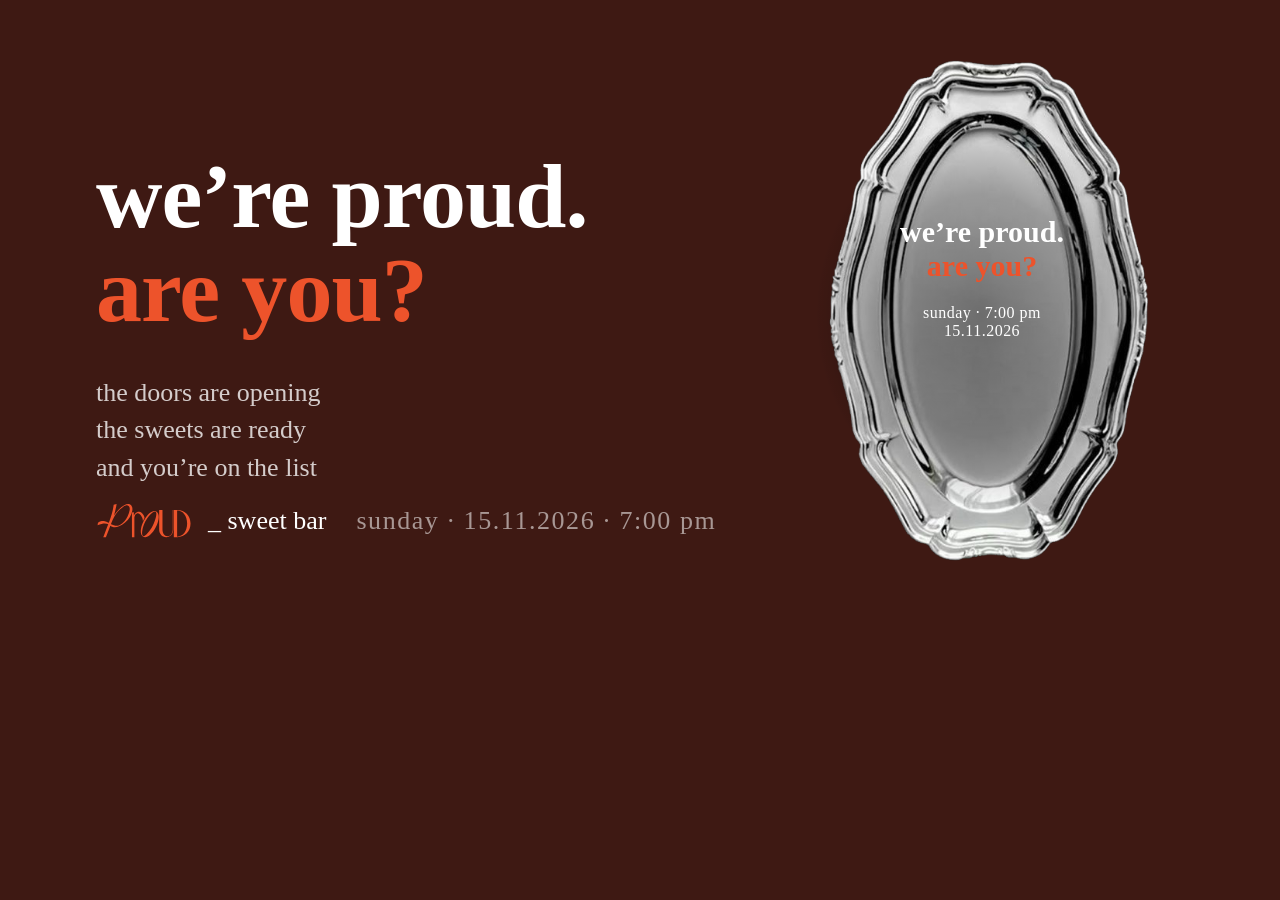
<file: proud-invitation/og.html>
<!doctype html><html lang="en"><head><meta charset="utf-8"><title>og</title>
<link rel="stylesheet" href="https://api.fontshare.com/v2/css?f[]=melodrama@500,600&display=swap">
<style>
html,body{margin:0;background:#3e1913;color:#fff;font-family:'Melodrama',Georgia,serif;font-weight:500;-webkit-font-smoothing:antialiased}
.og{position:relative;width:1200px;height:630px;overflow:hidden;background:#3e1913}
.tray{position:absolute;left:640px;top:-150px;height:930px;width:auto}
.velvet{position:absolute;left:817px;top:125px;width:330px;height:380px;border-radius:50%;background:radial-gradient(ellipse at 50% 50%,rgba(0,0,0,.45),rgba(0,0,0,.3) 45%,rgba(0,0,0,0) 72%)}
.copy{position:absolute;left:96px;top:150px}
h1{margin:0;font-weight:600;font-size:92px;line-height:1.02;letter-spacing:-.01em}
h1 em{font-style:normal;color:#ED532B}
.body{margin:36px 0 0;font-size:26px;line-height:1.45;color:rgba(255,255,255,.78)}
.brand{position:absolute;left:96px;bottom:64px;display:flex;align-items:center;gap:16px;font-size:26px}
.brand svg{width:96px;height:38px;fill:#ED532B}
.brand span.d{color:rgba(255,255,255,.55);margin-left:14px;letter-spacing:.06em}
.ontray{position:absolute;left:817px;top:215px;width:330px;text-align:center;font-weight:600;font-size:30px;line-height:1.12}
.ontray em{font-style:normal;color:#ED532B}
.ontray small{display:block;margin-top:22px;font-weight:500;font-size:16px;letter-spacing:.03em}
</style></head><body>
<div class="og">
  <img class="tray" src="assets/tray-cut.png" alt="">
  <div class="velvet"></div>
  <div class="ontray">we&rsquo;re proud.<br><em>are you?</em><small>sunday · 7:00 pm<br>15.11.2026</small></div>
  <div class="copy">
    <h1>we&rsquo;re proud.<br><em>are you?</em></h1>
    <p class="body">the doors are opening<br>the sweets are ready<br>and you&rsquo;re on the list</p>
  </div>
  <p class="brand"><svg viewBox="0 0 42 16.5"><path transform="matrix(1 0 0 -1 3.1788 15.3171)" d="M0 0C.907 2.345 1.815 4.689 2.722 7.034 3.114 8.08 3.467 9.179 3.781 10.33 4.094 11.482 4.323 12.553 4.467 13.545 4.5 13.773 4.526 13.976 4.544 14.153L5.837 14.528 5.792 14.22C5.721 13.735 5.564 12.958 5.319 11.891 5.074 10.824 4.861 10.006 4.681 9.44 5.282 10.426 5.982 11.32 6.782 12.123 7.581 12.926 8.37 13.538 9.147 13.957 9.925 14.377 10.6 14.546 11.174 14.462 11.747 14.379 12.174 14.082 12.457 13.572 12.739 13.062 12.824 12.422 12.712 11.65 12.571 10.68 12.221 9.737 11.66 8.82 11.099 7.904 10.397 7.086 9.553 6.368 8.71 5.651 7.822 5.117 6.89 4.769 6.117 4.48 5.231 4.188 4.224 4.43 3.227 4.669 2.944 5.246 2.205 5.649 1.363 6.108-.037 6.324-2.482 5.234-2.43 5.592-2.378 5.949-2.326 6.307-1.173 7.04-.3 7.104 .29 7.022 1.718 6.823 3.3 5.514 4.895 5.059 4.99 5.032 5.141 4.995 5.337 4.966 5.947 4.878 6.588 4.993 7.261 5.311 7.934 5.63 8.567 6.125 9.16 6.797 9.707 7.415 10.213 8.21 10.677 9.182 11.141 10.154 11.426 11.011 11.534 11.754 11.624 12.371 11.589 12.867 11.43 13.243 11.271 13.619 11.003 13.834 10.629 13.889 10.1 13.965 9.446 13.751 8.667 13.245 7.888 12.739 7.093 12.016 6.281 11.076 5.696 10.41 5.182 9.675 4.739 8.869 4.295 8.063 3.867 7.116 3.454 6.028 2.687 4.018 1.92 2.009 1.153 0Z"/><path transform="matrix(1 0 0 -1 24.8120 10.3071)" d="M0 0C1.216 2.346 2.085 5.671 1.284 6.154 .491 6.633-1.928 4.325-3.243 1.79-4.563-.754-5.075-4.113-4.245-4.522-3.408-4.935-1.213-2.34 0 0M-3.906 2.152C-2.226 5.401 .084 7.07 1.577 6.255 3.069 5.44 3.009 2.543 1.329-.706-.351-3.956-2.662-5.644-4.154-4.829-5.647-4.014-5.585-1.097-3.906 2.152"/><path transform="matrix(1 0 0 -1 29.0865 11.8852)" d="M0 0C0-1.751 .819-3.015 2.228-3.015 3.604-3.015 4.489-1.751 4.489 0V8.404H4.718V0C4.718-2.071 3.489-3.436 1.671-3.436-.148-3.436-1.458-2.105-1.458 0V8.404H0Z"/><path transform="matrix(1 0 0 -1 35.4923 3.7030)" d="M0 0V-11.396H.082C2.523-11.396 4.374-9.038 4.374-5.689 4.374-2.358 2.523 0 .082 0ZM-1.442 .222H.082C3.375 .222 5.865-2.221 5.865-5.689 5.865-9.158 3.375-11.618 .082-11.618H-1.442Z"/><path transform="matrix(1 0 0 -1 20.3723 5.1178)" d="M0 0C-.297 .329-.738 .816-1.445 .896-2.146 .974-2.677 .607-2.878 .471-3.295 .186-3.62-.229-3.828-.738V.683H-4.461C-4.526 .477-4.591 .271-4.656 .065-4.652-3.364-4.647-6.793-4.642-10.222-4.288-10.214-3.934-10.207-3.581-10.199V-1.943C-3.581-1.791-3.605-1.277-3.332-.739-3.263-.603-2.857 .196-2.199 .28-1.126 .418-.263-1.452-.208-1.574 .085-2.218 .145-2.818 .149-3.221 .391-2.77 .634-2.319 .877-1.868 .808-1.45 .615-.68 0 0"/></svg><span>_ sweet bar</span><span class="d">sunday · 15.11.2026 · 7:00 pm</span></p>
</div></body></html>
</file>
